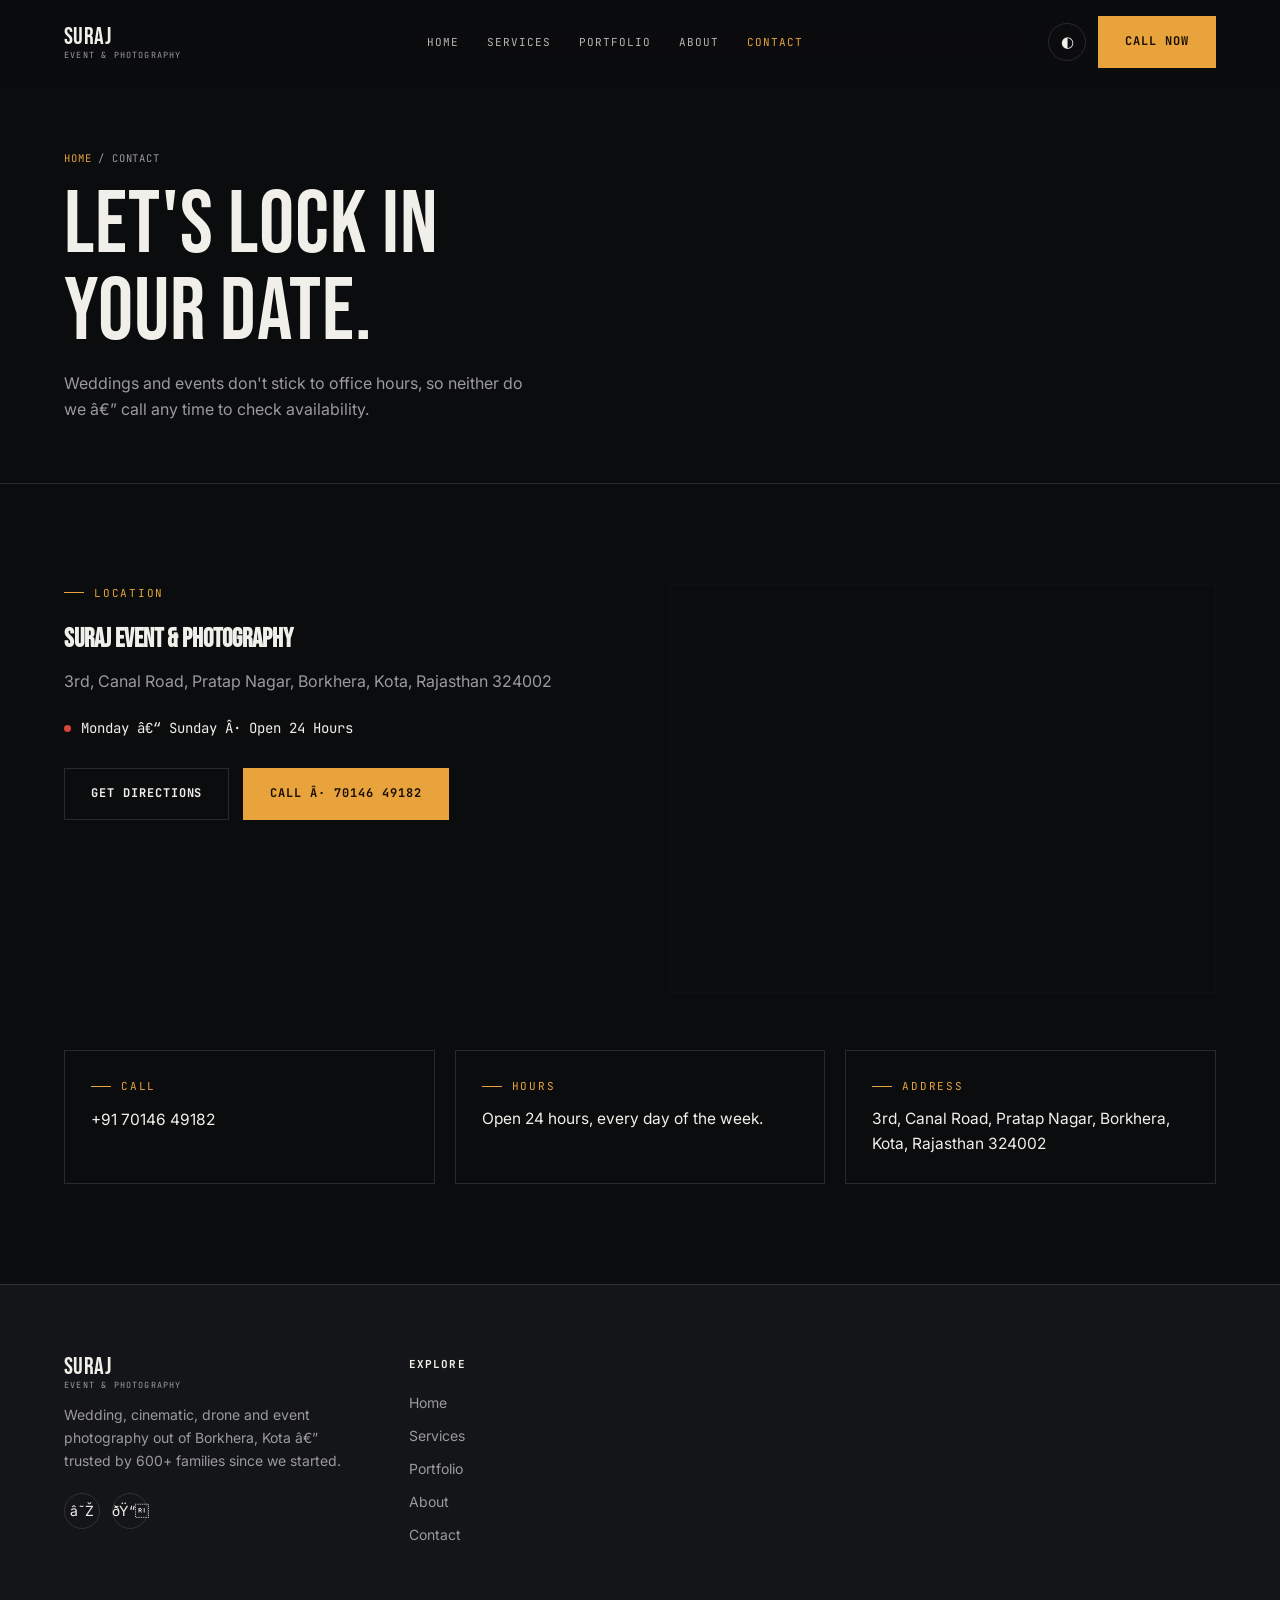
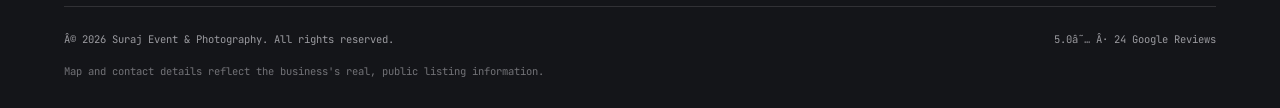
<file: contact.html>
<!DOCTYPE html>
<html lang="en">
<head>
<meta charset="UTF-8">
<script>try{if(localStorage.getItem('theme')==='light'){document.documentElement.classList.add('light');}}catch(e){}</script>
<meta name="viewport" content="width=device-width, initial-scale=1.0">
<title>Contact â€” Suraj Event &amp; Photography</title>
<meta name="description" content="Contact Suraj Event & Photography in Borkhera, Kota â€” call 70146 49182, open every day of the week.">
<meta name="theme-color" content="#0B0C0E">
<link rel="preconnect" href="https://fonts.googleapis.com">
<link rel="preconnect" href="https://fonts.gstatic.com" crossorigin>
<link href="https://fonts.googleapis.com/css2?family=Bebas+Neue&family=Inter:wght@400;500;600;700;800&family=JetBrains+Mono:wght@400;700&display=swap" rel="stylesheet">
<link rel="stylesheet" href="assets/styles.css">
</head>
<body>

<header>
  <div class="wrap nav-row">
    <a href="index.html" class="logo">SURAJ<small>Event &amp; Photography</small></a>
    <nav class="nav-links">
      <a href="index.html">Home</a>
      <a href="services.html">Services</a>
      <a href="portfolio.html">Portfolio</a>
      <a href="about.html">About</a>
      <a href="contact.html" class="active">Contact</a>
    </nav>
    <button class="nav-toggle" id="navToggle" aria-label="Open menu">â˜°</button>
    <div class="nav-cta">
      <button class="theme-toggle" id="themeToggle" aria-label="Toggle light and dark mode" aria-pressed="false">â—</button>
      <a href="tel:+917014649182" class="btn btn-solid">Call Now</a>
    </div>
  </div>
</header>

<div class="mobile-nav" id="mobileNav">
  <button class="mobile-nav-close" id="mobileNavClose" aria-label="Close menu">âœ•</button>
  <a href="index.html">Home</a>
  <a href="services.html">Services</a>
  <a href="portfolio.html">Portfolio</a>
  <a href="about.html">About</a>
  <a href="contact.html" class="active">Contact</a>
  <a href="tel:+917014649182" class="btn btn-solid">Call Â· 70146 49182</a>
</div>

<div class="page-banner">
  <div class="wrap">
    <div class="crumb reveal"><a href="index.html">Home</a> / Contact</div>
    <h1 class="reveal">Let's Lock In<br>Your Date.</h1>
    <p class="lede reveal">Weddings and events don't stick to office hours, so neither do we â€” call any time to check availability.</p>
  </div>
</div>

<section>
  <div class="wrap hl-grid">
    <div class="reveal">
      <div class="eyebrow">Location</div>
      <p class="loc-address"><b>Suraj Event &amp; Photography</b>3rd, Canal Road, Pratap Nagar, Borkhera, Kota, Rajasthan 324002</p>
      <div class="hours-line"><span class="rec-dot"></span>Monday â€“ Sunday Â· Open 24 Hours</div>
      <div class="hero-actions">
        <a href="https://www.google.com/maps/search/Suraj+Event+%26+Photography+Canal+Road+Pratap+Nagar+Borkhera+Kota" target="_blank" rel="noopener" class="btn btn-outline">Get Directions</a>
        <a href="tel:+917014649182" class="btn btn-solid">Call Â· 70146 49182</a>
      </div>
    </div>
    <div class="reveal">
      <iframe class="map-embed" loading="lazy" referrerpolicy="no-referrer-when-downgrade" src="https://www.google.com/maps?q=Suraj+Event+%26+Photography+Canal+Road+Pratap+Nagar+Borkhera+Kota+Rajasthan&output=embed"></iframe>
    </div>
  </div>

  <div class="wrap">
    <div class="contact-cards">
      <div class="c-card reveal">
        <div class="eyebrow">Call</div>
        <a href="tel:+917014649182">+91 70146 49182</a>
      </div>
      <div class="c-card reveal">
        <div class="eyebrow">Hours</div>
        <p>Open 24 hours, every day of the week.</p>
      </div>
      <div class="c-card reveal">
        <div class="eyebrow">Address</div>
        <p>3rd, Canal Road, Pratap Nagar, Borkhera, Kota, Rajasthan 324002</p>
      </div>
    </div>
  </div>
</section>

<footer>
  <div class="wrap">
    <div class="foot-grid">
      <div class="foot-brand reveal">
        <div class="logo">SURAJ<small>Event &amp; Photography</small></div>
        <p>Wedding, cinematic, drone and event photography out of Borkhera, Kota â€” trusted by 600+ families since we started.</p>
        <div class="foot-social">
          <a href="tel:+917014649182" aria-label="Call">â˜Ž</a>
          <a href="https://www.google.com/maps/search/Suraj+Event+%26+Photography+Canal+Road+Pratap+Nagar+Borkhera+Kota" target="_blank" rel="noopener" aria-label="Directions">ðŸ“</a>
        </div>
      </div>
      <div class="foot-col reveal">
        <h5>Explore</h5>
        <a href="index.html">Home</a>
        <a href="services.html">Services</a>
        <a href="portfolio.html">Portfolio</a>
        <a href="about.html">About</a>
        <a href="contact.html">Contact</a>
      </div>
      <div class="foot-col reveal">
        <h5>Popular Services</h5>
        <a href="services.html">Wedding &amp; Engagement</a>
        <a href="services.html">Cinematic Shoot</a>
        <a href="services.html">Drone &amp; Aerial</a>
        <a href="services.html">Baby &amp; Maternity</a>
        <a href="services.html">Event Coverage</a>
      </div>
      <div class="foot-col reveal">
        <h5>Get In Touch</h5>
        <a href="tel:+917014649182">70146 49182</a>
        <p>3rd, Canal Road, Pratap Nagar,<br>Borkhera, Kota, Rajasthan 324002</p>
        <div class="foot-badge"><span class="rec-dot" style="width:6px;height:6px;"></span>Open 24 Hours, Daily</div>
      </div>
    </div>
    <div class="foot-bottom">
      <span>Â© 2026 Suraj Event &amp; Photography. All rights reserved.</span>
      <span>5.0â˜… Â· 24 Google Reviews</span>
    </div>
    <p class="disclaimer">Map and contact details reflect the business's real, public listing information.</p>
  </div>
</footer>

<script src="assets/main.js"></script>
</body>
</html>
</file>
<file: assets/styles.css>
:root{
  --ink:#0B0C0E; --panel:#141519; --panel-2:#1C1E24;
  --amber:#E8A33D; --amber-dim:#6B4F1E;
  --rec:#D8453B;
  --text:#F1EFEA; --text-dim:#9A9A9F;
  --line:rgba(241,239,234,.13);
  --display:'Bebas Neue',sans-serif; --sans:'Inter',sans-serif; --mono:'JetBrains Mono',monospace;
  --ease:cubic-bezier(.16,1,.3,1);
}
html.light{
  --ink:#F5F2EC; --panel:#FFFFFF; --panel-2:#EFEBE2;
  --text:#17181C; --text-dim:#6B6B6F;
  --line:rgba(23,24,28,.12);
}
*{box-sizing:border-box;margin:0;padding:0;}
html{scroll-behavior:smooth;}
body{background:var(--ink);color:var(--text);font-family:var(--sans);line-height:1.65;-webkit-font-smoothing:antialiased;transition:background .4s var(--ease),color .4s var(--ease);overflow-x:hidden;}
img{max-width:100%;display:block;}
a{color:inherit;text-decoration:none;}
.wrap{max-width:1200px;margin:0 auto;padding:0 24px;}
@media(max-width:640px){.wrap{padding:0 18px;}}
.eyebrow{font-family:var(--mono);font-size:11px;letter-spacing:.16em;text-transform:uppercase;color:var(--amber);display:flex;align-items:center;gap:10px;margin-bottom:16px;}
.eyebrow::before{content:'';width:20px;height:1px;background:var(--amber);}
h1,h2,h3{font-family:var(--display);font-weight:400;line-height:.98;letter-spacing:.01em;text-transform:uppercase;}
h2{font-size:clamp(32px,5vw,54px);}
p{color:var(--text-dim);}
.rec{color:var(--rec);}
.btn{display:inline-flex;align-items:center;gap:10px;padding:15px 26px;font-family:var(--mono);font-size:12px;letter-spacing:.08em;text-transform:uppercase;font-weight:700;cursor:pointer;transition:transform .3s var(--ease),background .3s,color .3s;border:1px solid transparent;}
.btn-solid{background:var(--amber);color:#1A0F00;}
.btn-solid:hover{transform:translateY(-2px);}
.btn-outline{border-color:var(--line);color:var(--text);}
.btn-outline:hover{border-color:var(--amber);color:var(--amber);}
.reveal{opacity:0;transform:translateY(32px);transition:opacity .8s var(--ease),transform .8s var(--ease);}
.reveal.in{opacity:1;transform:translateY(0);}
@media (prefers-reduced-motion:reduce){.reveal{opacity:1!important;transform:none!important;transition:none!important;}*{animation:none!important;}}

/* ===== Film-strip motif ===== */
.filmstrip{height:14px;background:repeating-linear-gradient(90deg,var(--panel-2) 0 8px, transparent 8px 20px);position:relative;border-top:1px solid var(--line);border-bottom:1px solid var(--line);}

/* ===== Nav ===== */
header{position:fixed;top:0;left:0;right:0;z-index:50;padding:16px 0;background:linear-gradient(180deg,var(--ink) 0%,transparent 100%);}
html.light header{background:linear-gradient(180deg,var(--ink) 50%,transparent 100%);}
header.header-on-hero{background:linear-gradient(180deg,rgba(11,12,14,.8) 0%,transparent 100%);}
header.header-on-hero .logo, header.header-on-hero .logo small, header.header-on-hero .nav-links a, header.header-on-hero .theme-toggle, header.header-on-hero .nav-toggle{color:#F1EFEA;border-color:rgba(241,239,234,.3);}
.nav-row{display:flex;align-items:center;justify-content:space-between;}
.logo{font-family:var(--display);font-size:24px;letter-spacing:.02em;line-height:1;}
.logo small{display:block;font-family:var(--mono);font-size:8.5px;letter-spacing:.14em;color:var(--text-dim);text-transform:uppercase;margin-top:2px;}
.nav-links{display:flex;gap:28px;font-family:var(--mono);font-size:11px;letter-spacing:.09em;text-transform:uppercase;}
.nav-links a{opacity:.75;transition:opacity .25s;}
.nav-links a:hover, .nav-links a.active{opacity:1;color:var(--amber);}
@media(max-width:860px){.nav-links{display:none;}}
.nav-cta{display:flex;align-items:center;gap:12px;}
.theme-toggle{width:38px;height:38px;border:1px solid var(--line);border-radius:50%;display:flex;align-items:center;justify-content:center;cursor:pointer;background:none;color:var(--text);font-size:15px;flex-shrink:0;}
.nav-toggle{display:none;width:38px;height:38px;border:1px solid var(--line);border-radius:50%;align-items:center;justify-content:center;cursor:pointer;background:none;color:var(--text);font-size:15px;flex-shrink:0;}
@media(max-width:860px){.nav-toggle{display:flex;}.nav-cta .btn-solid{padding:12px 16px;font-size:11px;}}

.mobile-nav{position:fixed;inset:0;z-index:60;background:var(--ink);display:none;flex-direction:column;padding:100px 28px 40px;}
.mobile-nav.open{display:flex;}
.mobile-nav a{font-family:var(--display);font-size:34px;padding:14px 0;border-bottom:1px solid var(--line);color:var(--text);text-transform:uppercase;}
.mobile-nav a.active{color:var(--amber);}
.mobile-nav .btn{margin-top:30px;justify-content:center;}
.mobile-nav-close{position:absolute;top:20px;right:24px;width:42px;height:42px;border:1px solid var(--line);border-radius:50%;display:flex;align-items:center;justify-content:center;background:none;color:var(--text);font-size:16px;cursor:pointer;}

/* ===== Page header banner (inner pages) ===== */
.page-banner{padding:150px 0 60px;border-bottom:1px solid var(--line);}
.page-banner h1{font-size:clamp(44px,8vw,88px);}
.page-banner .lede{font-size:16px;max-width:480px;margin-top:14px;}
.crumb{font-family:var(--mono);font-size:10.5px;letter-spacing:.08em;text-transform:uppercase;color:var(--text-dim);margin-bottom:16px;}
.crumb a{color:var(--amber);}

/* ===== Hero (home) ===== */
.hero{position:relative;padding:0;}
.letterbox-bar{height:30px;background:#000;flex-shrink:0;}
@media(max-width:640px){.letterbox-bar{height:18px;}}
.hero-media{position:relative;height:clamp(480px,74vh,760px);overflow:hidden;background:#000;}
@media(max-width:640px){.hero-media{height:clamp(520px,80vh,680px);}}
.hero-media video, .hero-media img{width:100%;height:100%;object-fit:cover;filter:saturate(1.05) contrast(1.05) brightness(.75);position:absolute;inset:0;}
.hero-media::after{content:'';position:absolute;inset:0;background:linear-gradient(180deg,rgba(11,12,14,.4) 0%,rgba(11,12,14,.92) 100%);z-index:1;}
.hero-overlay{position:absolute;inset:0;display:flex;flex-direction:column;justify-content:flex-end;padding:48px 24px;z-index:2;}
.rec-badge{display:inline-flex;align-items:center;gap:8px;font-family:var(--mono);font-size:10.5px;letter-spacing:.1em;text-transform:uppercase;color:#F1EFEA;border:1px solid rgba(241,239,234,.25);padding:7px 13px;margin-bottom:20px;width:fit-content;background:rgba(11,12,14,.4);backdrop-filter:blur(4px);}
.rec-dot{width:8px;height:8px;border-radius:50%;background:var(--rec);animation:recPulse 1.6s ease-in-out infinite;flex-shrink:0;}
@keyframes recPulse{0%,100%{opacity:1;}50%{opacity:.25;}}
.hero-overlay h1{font-size:clamp(42px,8vw,92px);max-width:900px;color:#F5F3EF;}
.hero-overlay .lede{font-size:16px;max-width:440px;margin-top:16px;color:#D8D6D0;}
.hero-actions{display:flex;flex-wrap:wrap;gap:14px;margin-top:28px;}
.hero-stats{display:flex;gap:34px;margin-top:36px;font-family:var(--mono);flex-wrap:wrap;}
.hero-stats b{display:block;font-family:var(--display);font-size:30px;color:var(--amber);line-height:1;}
.hero-stats span{font-size:9.5px;letter-spacing:.08em;text-transform:uppercase;color:#B9B7B2;}
.sound-toggle{position:absolute;bottom:24px;right:24px;z-index:3;width:38px;height:38px;border-radius:50%;border:1px solid rgba(241,239,234,.25);background:rgba(11,12,14,.5);backdrop-filter:blur(4px);color:#F1EFEA;display:flex;align-items:center;justify-content:center;cursor:pointer;font-size:14px;}

/* ===== Ticker ===== */
.ticker-strip{padding:16px 0;overflow:hidden;white-space:nowrap;background:var(--panel);}
.ticker-track{display:inline-block;font-family:var(--mono);font-size:12px;letter-spacing:.1em;text-transform:uppercase;color:var(--text-dim);animation:tickerScroll 36s linear infinite;}
.ticker-track span{margin:0 22px;color:var(--amber);}
@keyframes tickerScroll{from{transform:translateX(0);}to{transform:translateX(-50%);}}

/* ===== Section shell ===== */
section{padding:100px 0;}
@media(max-width:640px){section{padding:66px 0;}}
.section-head{max-width:620px;margin-bottom:52px;}
.section-head p{font-size:16px;}
.section-head.center{margin-left:auto;margin-right:auto;text-align:center;}
.section-head.center .eyebrow{justify-content:center;}
.section-head.center::before{margin:0 auto;}

/* ===== Services ===== */
.svc-num{font-family:var(--mono);font-size:11px;color:var(--amber);}
.svc-chips{display:flex;flex-wrap:wrap;gap:10px 16px;}
.svc-chips span{font-size:14.5px;color:var(--text);position:relative;padding-left:16px;}
.svc-chips span::before{content:'';position:absolute;left:0;top:9px;width:6px;height:1px;background:var(--amber);}

.svc-feature{display:grid;grid-template-columns:.85fr 1.15fr;gap:44px;align-items:center;border-top:1px solid var(--line);padding:44px 0;}
.svc-feature:last-child{border-bottom:1px solid var(--line);}
.svc-feature.reverse{grid-template-columns:1.15fr .85fr;}
.svc-feature.reverse .svc-feature-media{order:2;}
.svc-feature.reverse .svc-feature-body{order:1;}
@media(max-width:820px){.svc-feature, .svc-feature.reverse{grid-template-columns:1fr;gap:22px;}.svc-feature.reverse .svc-feature-media, .svc-feature.reverse .svc-feature-body{order:0;}}
.svc-feature-media{aspect-ratio:4/3;overflow:hidden;}
.svc-feature-media img{width:100%;height:100%;object-fit:cover;transition:transform .6s var(--ease);}
.svc-feature:hover .svc-feature-media img{transform:scale(1.05);}
.svc-feature-body h3{font-size:26px;display:flex;align-items:center;gap:12px;text-transform:none;margin-bottom:14px;}
.svc-feature-body p{font-size:15px;margin-bottom:18px;}
.svc-feature .svc-chips span{font-size:13.5px;}

/* ===== Portfolio / Gallery ===== */
.gallery-grid{display:grid;grid-template-columns:repeat(4,1fr);grid-auto-rows:180px;gap:12px;}
.g-item{position:relative;overflow:hidden;cursor:pointer;}
.g-tall{grid-row:span 2;}
.g-item img{width:100%;height:100%;object-fit:cover;transition:transform .6s var(--ease),filter .4s;filter:saturate(1.02);}
.g-item:hover img{transform:scale(1.08);}
.g-item::after{content:attr(data-cap);position:absolute;left:0;right:0;bottom:0;padding:12px 14px;font-family:var(--mono);font-size:10px;letter-spacing:.07em;text-transform:uppercase;color:var(--text);background:linear-gradient(0deg,rgba(11,12,14,.9),transparent);opacity:0;transition:opacity .3s;}
.g-item:hover::after{opacity:1;}
@media(max-width:820px){.gallery-grid{grid-template-columns:repeat(2,1fr);grid-auto-rows:150px;}}
.filter-row{display:flex;flex-wrap:wrap;gap:10px;margin-bottom:32px;}
.filter-row button{font-family:var(--mono);font-size:11px;letter-spacing:.07em;text-transform:uppercase;padding:9px 16px;border:1px solid var(--line);background:none;color:var(--text-dim);cursor:pointer;transition:all .25s;}
.filter-row button.active, .filter-row button:hover{border-color:var(--amber);color:var(--amber);}
.g-item.hidden{display:none;}

.lightbox{position:fixed;inset:0;z-index:100;background:rgba(0,0,0,.94);display:none;align-items:center;justify-content:center;padding:40px;cursor:zoom-out;}
.lightbox.open{display:flex;}
.lightbox img{max-width:90vw;max-height:85vh;object-fit:contain;}
.lightbox-close{position:absolute;top:22px;right:28px;font-family:var(--mono);font-size:13px;color:var(--text);border:1px solid var(--line);padding:8px 14px;}

/* ===== Showreel ===== */
.showreel{position:relative;aspect-ratio:16/9;overflow:hidden;background:#000;cursor:pointer;}
.showreel video{width:100%;height:100%;object-fit:cover;}
.showreel-play{position:absolute;inset:0;display:flex;align-items:center;justify-content:center;background:rgba(11,12,14,.35);transition:opacity .3s;}
.showreel-play span{width:78px;height:78px;border-radius:50%;background:var(--amber);color:#1A0F00;display:flex;align-items:center;justify-content:center;font-size:22px;}
.showreel.playing .showreel-play{opacity:0;pointer-events:none;}

/* ===== About ===== */
.about-grid{display:grid;grid-template-columns:1fr 1fr;gap:60px;align-items:center;}
@media(max-width:860px){.about-grid{grid-template-columns:1fr;gap:34px;}}
.about-media{position:relative;aspect-ratio:4/5;overflow:hidden;}
.about-media img{width:100%;height:100%;object-fit:cover;}
.about-body p{font-size:16.5px;margin-bottom:18px;}
.about-body p:first-of-type{font-family:var(--display);font-size:26px;text-transform:none;color:var(--text);line-height:1.35;margin-bottom:22px;letter-spacing:0;}

.stats-row{display:grid;grid-template-columns:repeat(3,1fr);gap:20px;border-top:1px solid var(--line);border-bottom:1px solid var(--line);padding:36px 0;margin:60px 0;}
@media(max-width:640px){.stats-row{grid-template-columns:1fr;gap:24px;text-align:center;}}
.stats-row b{display:block;font-family:var(--display);font-size:44px;color:var(--amber);}
.stats-row span{font-family:var(--mono);font-size:10.5px;letter-spacing:.08em;text-transform:uppercase;color:var(--text-dim);}

.process-grid{display:grid;grid-template-columns:repeat(4,1fr);gap:26px;}
@media(max-width:860px){.process-grid{grid-template-columns:1fr 1fr;}}
@media(max-width:560px){.process-grid{grid-template-columns:1fr;}}
.process-step{border-top:1px solid var(--line);padding-top:20px;}
.process-step b{display:block;font-family:var(--display);font-size:38px;color:var(--amber-dim);margin-bottom:10px;}
.process-step h4{font-family:var(--sans);font-weight:700;font-size:15px;margin-bottom:8px;color:var(--text);}
.process-step p{font-size:14px;}

/* ===== Reviews ===== */
.rating-row{display:flex;align-items:center;gap:18px;margin-bottom:48px;flex-wrap:wrap;}
.rating-num{font-family:var(--display);font-size:64px;color:var(--amber);line-height:1;}
.stars{color:var(--amber);letter-spacing:2px;font-size:16px;}
.rating-meta{font-family:var(--mono);font-size:11px;letter-spacing:.08em;text-transform:uppercase;color:var(--text-dim);}
.notes-grid{display:grid;grid-template-columns:repeat(3,1fr);gap:20px;}
@media(max-width:860px){.notes-grid{grid-template-columns:1fr;}}
.note{background:var(--panel);border:1px solid var(--line);padding:26px 24px;}
.note .stars{font-size:13px;margin-bottom:14px;display:block;}
.note p{font-size:15.5px;color:var(--text);line-height:1.55;margin-bottom:16px;}
.note footer{font-family:var(--mono);font-size:10.5px;letter-spacing:.08em;text-transform:uppercase;color:var(--text-dim);}

/* ===== Hours / Location / Contact ===== */
.hl-grid{display:grid;grid-template-columns:1fr 1fr;gap:60px;}
@media(max-width:860px){.hl-grid{grid-template-columns:1fr;gap:40px;}}
.loc-address{font-size:16px;margin-bottom:22px;line-height:1.7;}
.loc-address b{display:block;font-family:var(--display);font-size:26px;color:var(--text);margin-bottom:6px;text-transform:none;}
.hours-line{font-family:var(--mono);font-size:14px;color:var(--text);display:flex;align-items:center;gap:10px;margin-bottom:20px;}
.hours-line .rec-dot{width:7px;height:7px;}
.map-embed{width:100%;aspect-ratio:4/3;border:1px solid var(--line);filter:grayscale(.3) invert(.9) contrast(.9);}
html.light .map-embed{filter:none;}
.contact-cards{display:grid;grid-template-columns:repeat(3,1fr);gap:20px;margin-top:50px;}
@media(max-width:760px){.contact-cards{grid-template-columns:1fr;}}
.c-card{border:1px solid var(--line);padding:26px;}
.c-card .eyebrow{margin-bottom:10px;}
.c-card a, .c-card p{font-size:15.5px;color:var(--text);}

/* ===== Footer ===== */
.cta-band{background:var(--panel-2);text-align:center;padding:90px 0;}
.cta-band h2{margin-bottom:20px;}
.cta-band .hero-actions{justify-content:center;}
footer{padding:70px 0 28px;border-top:1px solid var(--line);background:var(--panel);}
.foot-grid{display:grid;grid-template-columns:1.3fr 1fr 1fr 1.1fr;gap:40px;padding-bottom:50px;border-bottom:1px solid var(--line);}
@media(max-width:860px){.foot-grid{grid-template-columns:1fr 1fr;gap:36px;}}
@media(max-width:560px){.foot-grid{grid-template-columns:1fr;}}
.foot-brand .logo{margin-bottom:14px;}
.foot-brand p{font-size:14px;max-width:280px;margin-bottom:20px;}
.foot-social{display:flex;gap:12px;}
.foot-social a{width:36px;height:36px;border:1px solid var(--line);border-radius:50%;display:flex;align-items:center;justify-content:center;font-size:14px;transition:border-color .25s,color .25s;}
.foot-social a:hover{border-color:var(--amber);color:var(--amber);}
.foot-col h5{font-family:var(--mono);font-size:11px;letter-spacing:.1em;text-transform:uppercase;color:var(--text);margin-bottom:18px;}
.foot-col a, .foot-col p{display:block;font-size:14px;color:var(--text-dim);margin-bottom:10px;transition:color .2s;}
.foot-col a:hover{color:var(--amber);}
.foot-badge{display:inline-flex;align-items:center;gap:8px;font-family:var(--mono);font-size:11px;color:var(--text);margin-top:6px;}
.foot-bottom{display:flex;justify-content:space-between;align-items:center;flex-wrap:wrap;gap:14px;padding-top:24px;font-family:var(--mono);font-size:10.5px;color:var(--text-dim);}
.disclaimer{font-family:var(--mono);font-size:10.5px;color:var(--text-dim);opacity:.7;margin-top:14px;max-width:640px;}
0px;}
</file>
